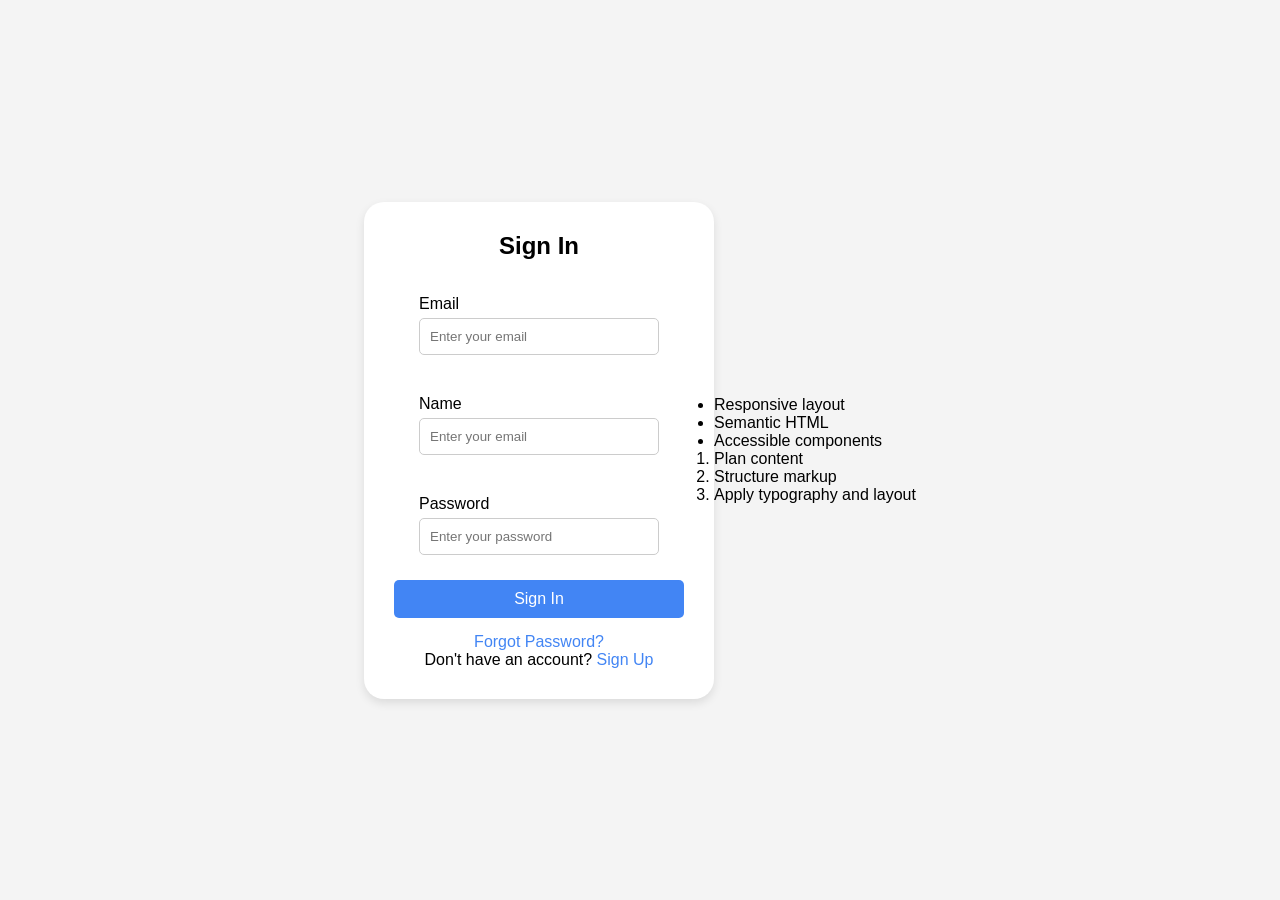
<file: html_basics/index.html>
<!DOCTYPE html>
<html lang="en">
<head>
    <meta charset="UTF-8">
    <meta name="viewport" content="width=device-width, initial-scale=1.0">
    <title>Sign In</title>
    <style>
        * {
            margin: 0;
            padding: 0;
            box-sizing: border-box;
            font-family: Arial, sans-serif;
        }

        body {
            display: flex;
            justify-content: center;
            align-items: center;
            height: 100vh;
            background: #f4f4f4;
        }

        .login-container {
            background: white;
            padding: 30px;
            border-radius: 20px;
            box-shadow: 0 4px 10px rgba(0,0,0,0.1);
            width: 350px;
            background-image: url();
        }

        h2 {
            text-align: center;
            margin-bottom: 20px;
        }

        h2:hover {
            color: red;
            scale: 1.5;
        }

        .input-group {
            margin: 10px ;
            padding: 15px;
        }

        label {
            display: block;
            margin-bottom: 5px;
        }

        input {
            width: 100%;
            padding: 10px;
            border: 1px solid #ccc;
            border-radius: 5px;
        }

        .btn {
            width: 100%;
            padding: 10px;
            border: none;
            background: #4285F4;
            color: white;
            border-radius: 5px;
            cursor: pointer;
            font-size: 16px;
        }

        .btn:hover {
            background: #3367D6;
        }

        .links {
            text-align: center;
            margin-top: 15px;
        }

        .links a {
            text-decoration: none;
            color: #4285F4;
        }
    </style>
</head>
<body>

<div class="login-container">
    <h2>Sign In</h2>

    <form>
        <div class="input-group">
            <label>Email</label>
            <input type="email" placeholder="Enter your email" required>
        </div>

        <div class="input-group">
            <label>Name</label>
            <input type="email" placeholder="Enter your email" required>
        </div>

        <div class="input-group">
            <label>Password</label>
            <input type="password" placeholder="Enter your password" required>
        </div>

        <button type="submit" class="btn">Sign In</button>

        <div class="links">
            <p><a href="#">Forgot Password?</a></p>
            <p>Don't have an account? <a href="#">Sign Up</a></p>
        </div>
    </form>
</div>

    <div class="lists">
        <ul class="features">
            <li>Responsive layout</li>
            <li>Semantic HTML</li>
            <li>Accessible components</li>
            </ul>
            <ol class="steps">
            <li>Plan content</li>
            <li>Structure markup</li>
            <li>Apply typography and layout</li>
            </ol>
    </div>

</body>
</html>
</file>
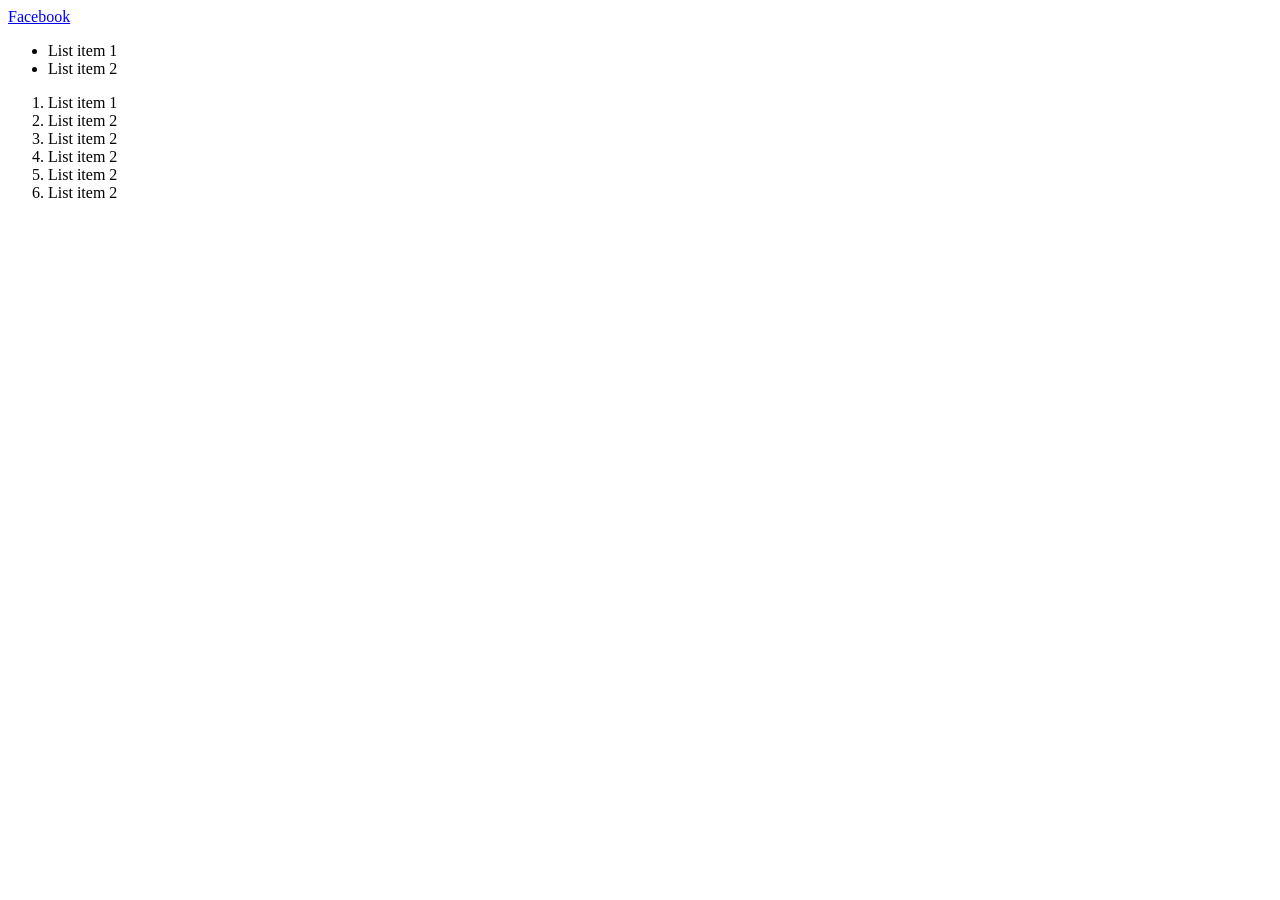
<file: html_p1/index.html>
<!DOCTYPE html>
<html lang="en">
<head>
    <meta charset="UTF-8">
    <meta name="viewport" content="width=device-width, initial-scale=1.0">
    <title>FACEBOOK</title>
    <link rel="icon" type="image/x-icon" href="bg-img.webp">
</head>
<body>
    <!-- <h1>TTitle1</h1>
    <h2>TTitle2</h2>
    <h3>TTitle3</h3>
    <h4>TTitle4</h4>
    <h5>TTitle5</h5>
    <h6>TTitle6</h6>


    <p>This is a simple <br> paragraph.</p> -->

    <!-- <div style="color: blue; border: 1px solid black; height: 100px; width: 200px;">

        <p>this is div</p>
        <button>Click me</button>
        <img src="bg-img.webp" alt="image">
    </div> -->

    <a href="https://www.google.com/" target="_blank">Facebook</a>

    <ul>
        <li>List item 1</li>
        <li>List item 2</li>
    </ul>

    <ol>
        <li >List item 1</li>
        <li>List item 2</li>
        <li>List item 2</li>
        <li>List item 2</li>
        <li>List item 2</li>
        <li>List item 2</li>
    </ol>


</body>
</html>
</file>
